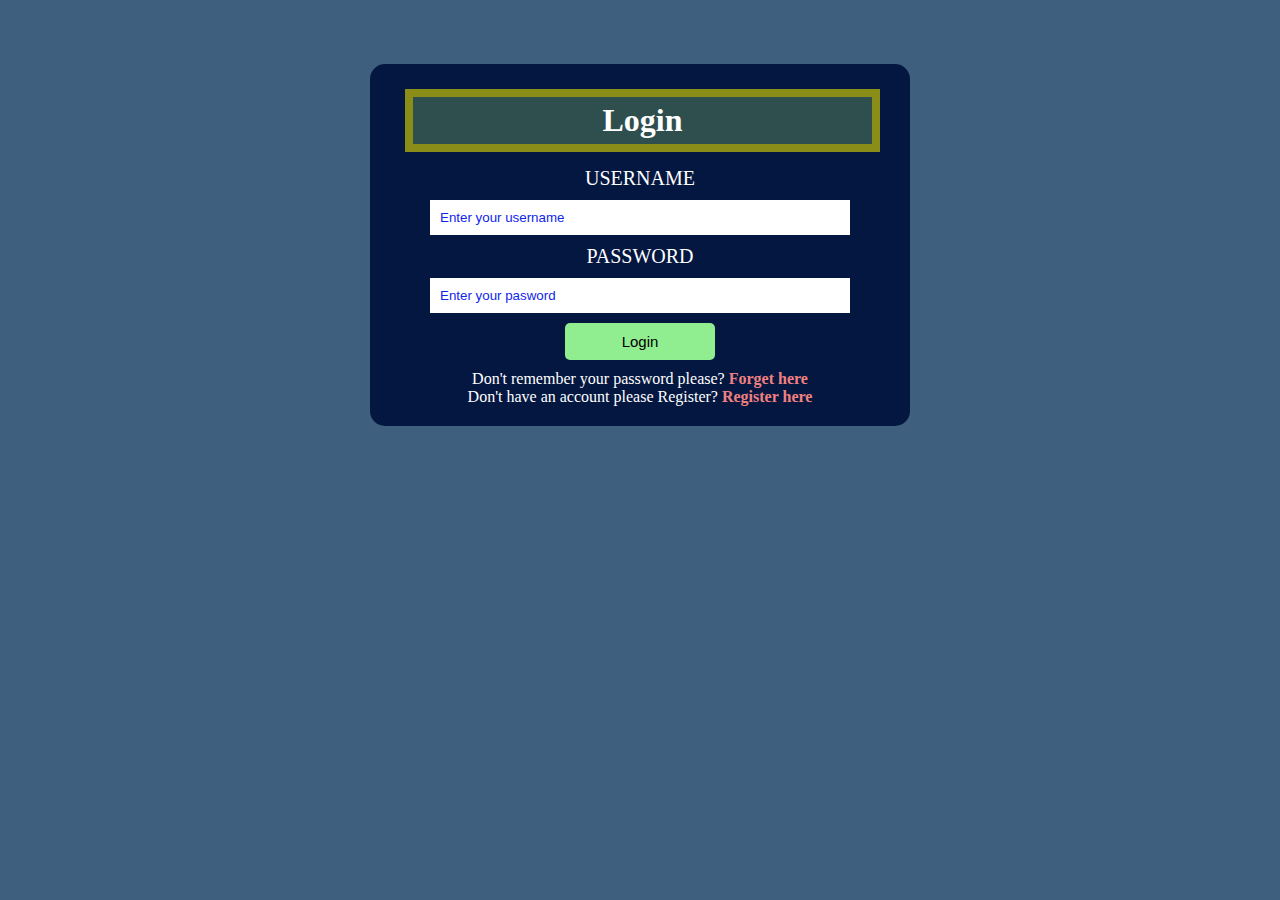
<file: index.html>
<!DOCTYPE html>
<html lang="en">
<head>
    <meta charset="UTF-8">
    <meta http-equiv="X-UA-Compatible" content="IE=edge">
    <meta name="viewport" content="width=device-width, initial-scale=1.0">
    <title>Login pages</title>
    
    <link rel="stylesheet" href="css/style.css">
</head>
<body> 
    <div class="container">   
    <h1>Login</h1>
    <form>
        <label for="uername">Username</label>
        <input type="text"placeholder="Enter your username"/>
        <label for="Password">Password</label>
        <input type="password"placeholder="Enter your pasword"/>
       <input type="submit"value="Login" id="submit-btn"/>
        <p>Don't remember your password please? <a href="pages/forget.html">Forget here</a></p>
        <p>Don't have an account please Register? <a href="pages/register.html">Register here</a></p>
    </form></div>
</body>
</html>
</file>
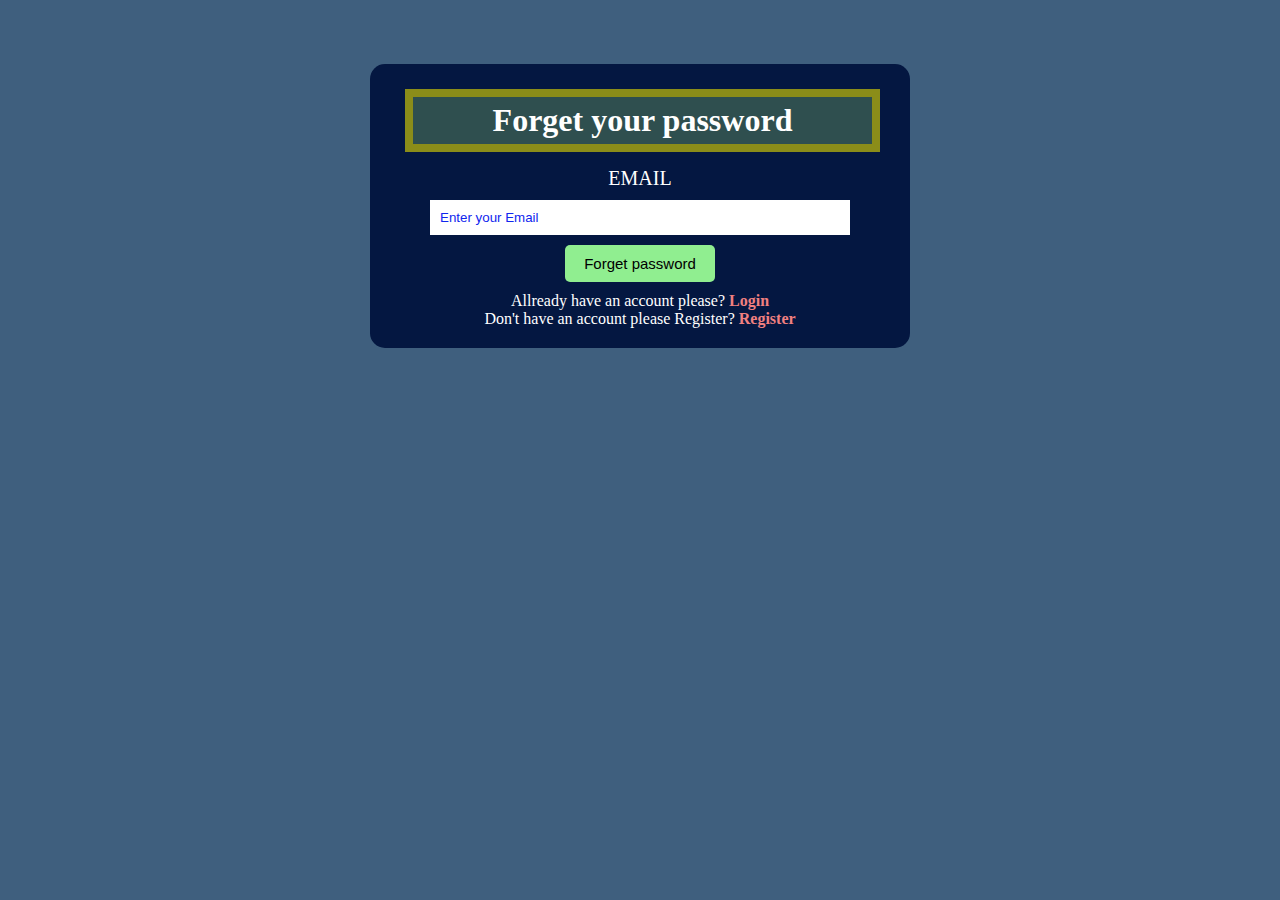
<file: pages/forget.html>
<!DOCTYPE html>
<html lang="en">
<head>
    <meta charset="UTF-8">
    <meta http-equiv="X-UA-Compatible" content="IE=edge">
    <meta name="viewport" content="width=device-width, initial-scale=1.0">
    <title>Forget pages</title> 
    <link rel="stylesheet" href="../css/style.css">
</head>
<body>
    <div class="container">
<h1 >Forget your password</h1>
<form >
    <label for="Email">Email</label>
    <input type="Email"placeholder="Enter your Email"required/>
    <input type="submit"value="Forget password" id="submit-btn"/>
    <p>Allready have an account please? <a href="../index.html">Login</a></p>
    <p>Don't have an account please Register? <a href="register.html">Register</a></p>
</form> </div>   
</body>
</html>
</file>
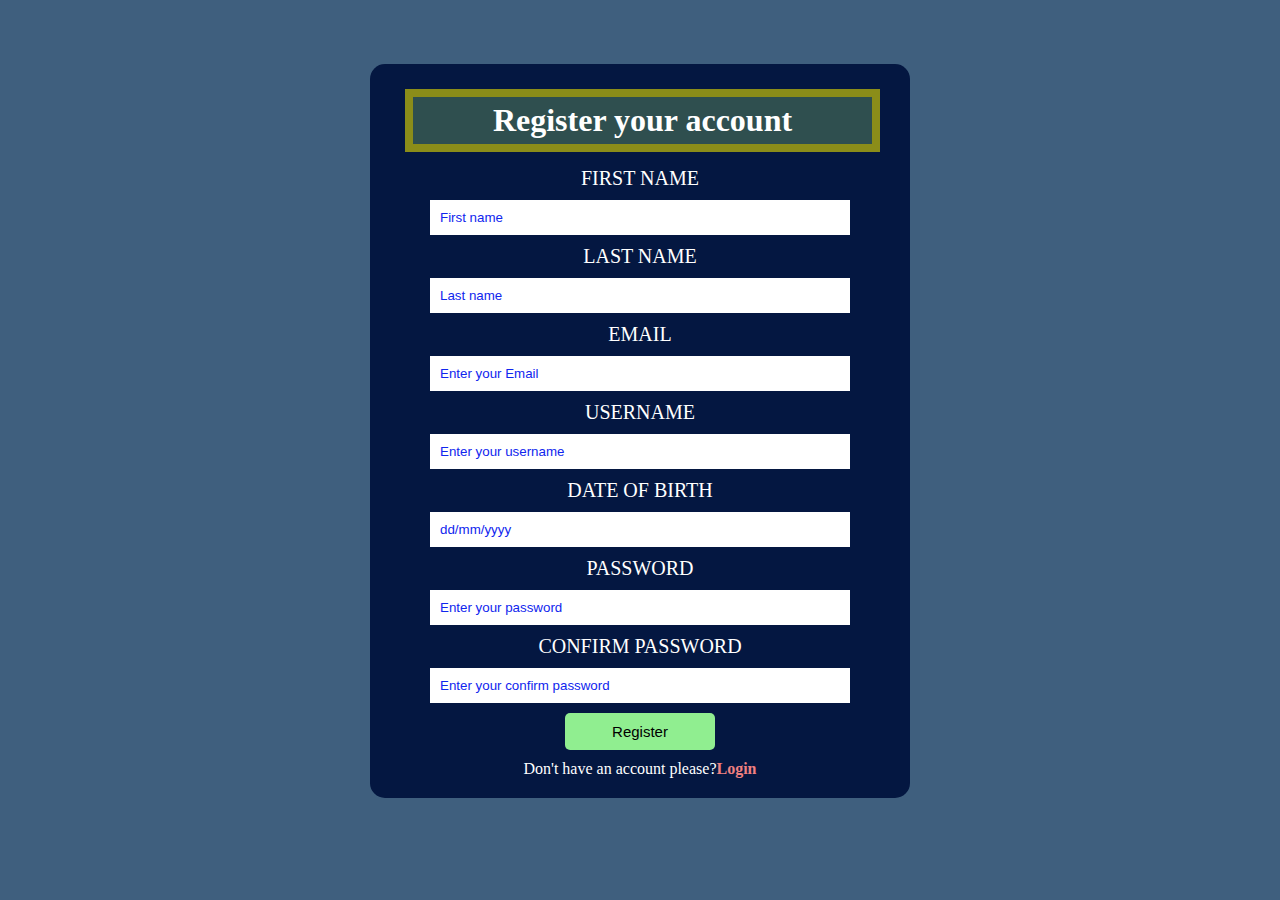
<file: pages/register.html>
<!DOCTYPE html>
<html lang="en">
<head>
    <meta charset="UTF-8">
    <meta http-equiv="X-UA-Compatible" content="IE=edge">
    <meta name="viewport" content="width=device-width, initial-scale=1.0">
    <title>Register pages</title>
    <link rel="stylesheet" href="../css/style.css">
    
</head>
<body><div class="container">
<h1>Register your account</h1>
<form class="main-form">
<label for="fname">First name</label>
<input type="text"placeholder="First name"/>
<label for="lname">Last name</label>
<input type="lname" name="lname" placeholder="Last name"/>
<label for="Email"> Email</label>
<input type="Email" placeholder="Enter your Email" required/>
<label for="username">Username</label>
<input type="text"  placeholder="Enter your username"/>
<label for="birthday">Date of birth</label>
<input type="text"  placeholder="dd/mm/yyyy"/>
<label for="password">Password</label>
<input type="password"  placeholder="Enter your password"/>
<label for="confirm password">confirm password</label>
<input type="confirm password"  placeholder="Enter your confirm password"/>
<input type="submit" value="Register" id="submit-btn"/>
<p class="outset">Don't have an account please?<a href="../index.html">Login</p>
</form> 
  </div>
</body>
</html>
</file>
<file: css/style.css>
*{
    margin: 0;
    padding: 0;
    border: 0;
    outline: 0;
}
body{
    background-color: rgb(63, 95, 126);
}
.container{
    width: 500px;
    background-color:rgb(4, 23, 65);
    color :white;
    margin:5%auto;
    padding: 20px;
    text-align: center;
    border-radius: 15px;
}
h1{
    text-align: center;
    border: 8px solid;
    border-color: rgb(139, 141, 25);
    background-color: darkslategrey;
    margin: 5px 10px 15px 15px;
    padding: 5px;
}
input, label{
    display: block;
    width: 80%;
    margin: auto;
}
label{
    font-size: 20px;
    text-transform: uppercase;
}
input{
    padding: 10px;
    margin: 10px auto;
}
p a{
    text-decoration: none;
    color: lightcoral;
    font-weight: bold;
}
input[type="submit"] {
    width: 30%;
    font-size: 15px;
    font-weight: 500;
    background-color: lightgreen;
    color: black;
    border-radius: 5px;
}
input[type="submit"]:hover{
    background-color: brown;
    color: blue;
}
input::placeholder{
    color: rgb(16, 38, 238);
}
</file>
